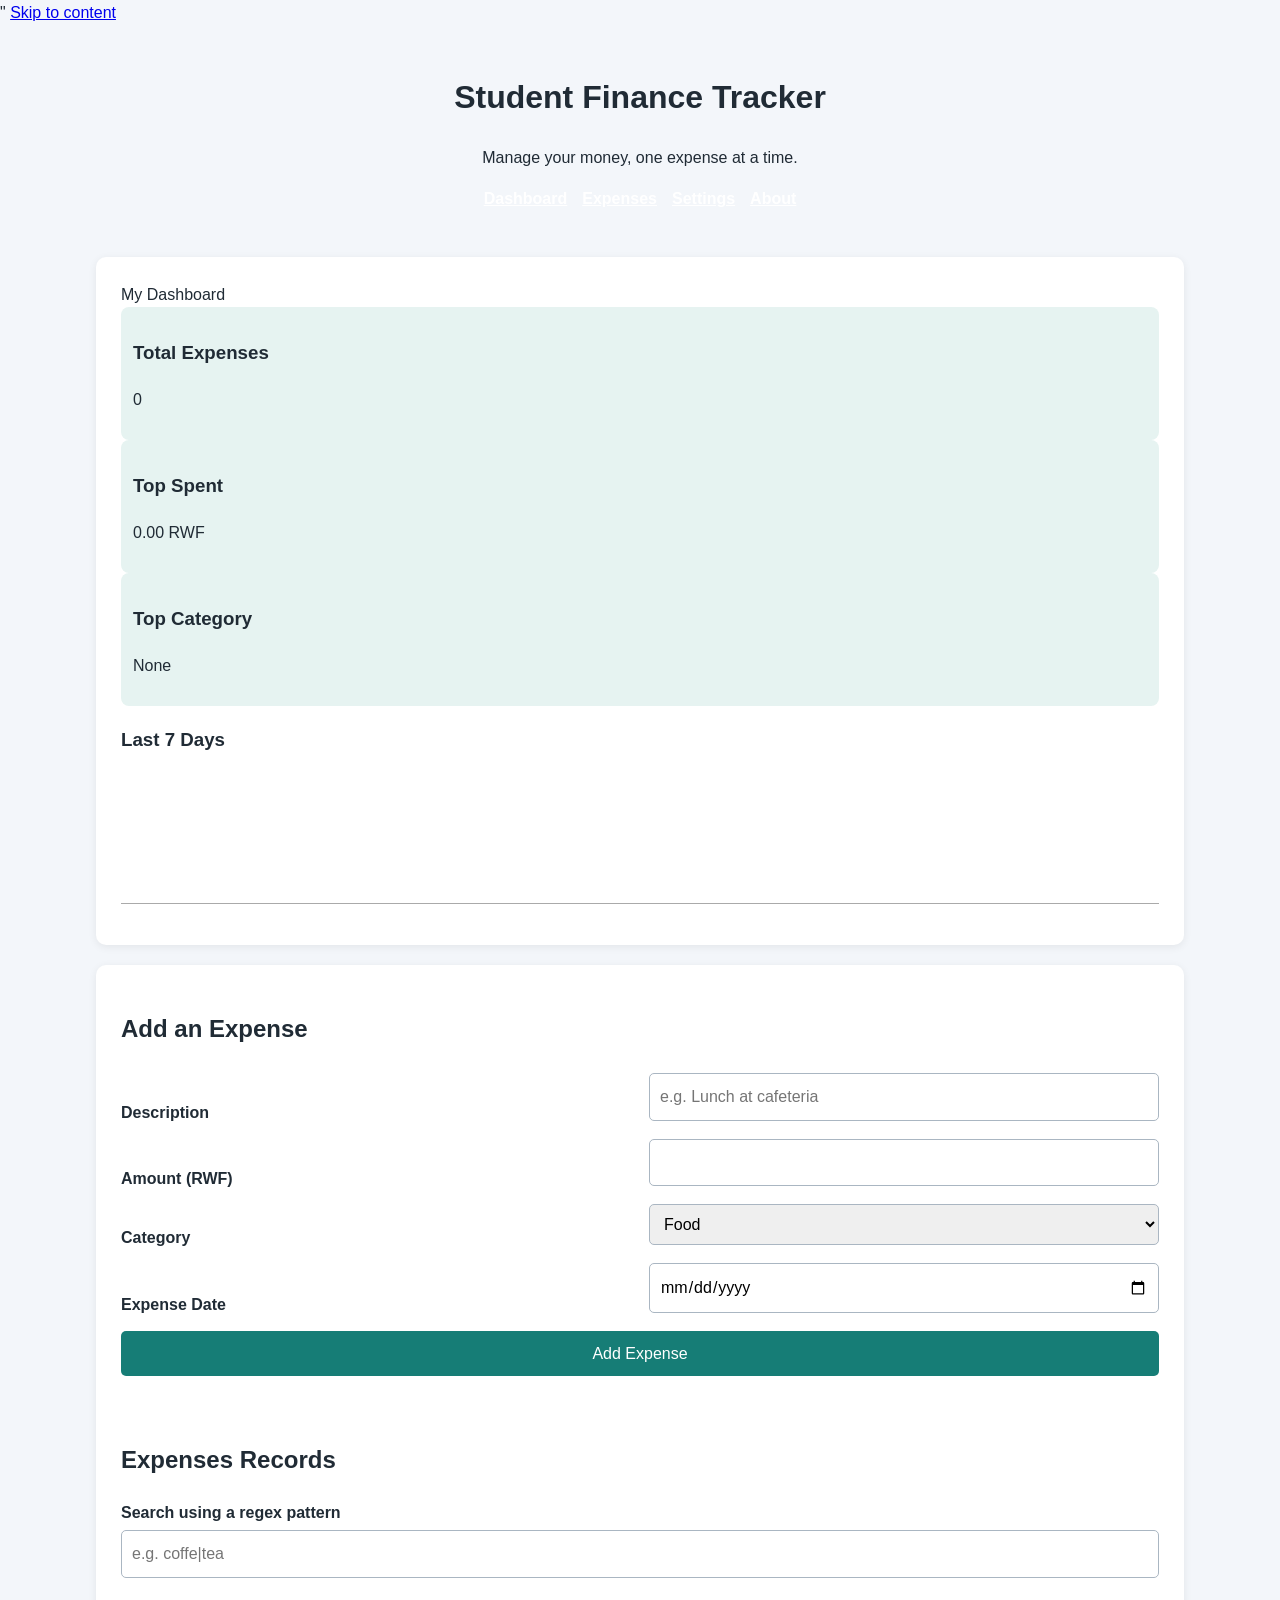
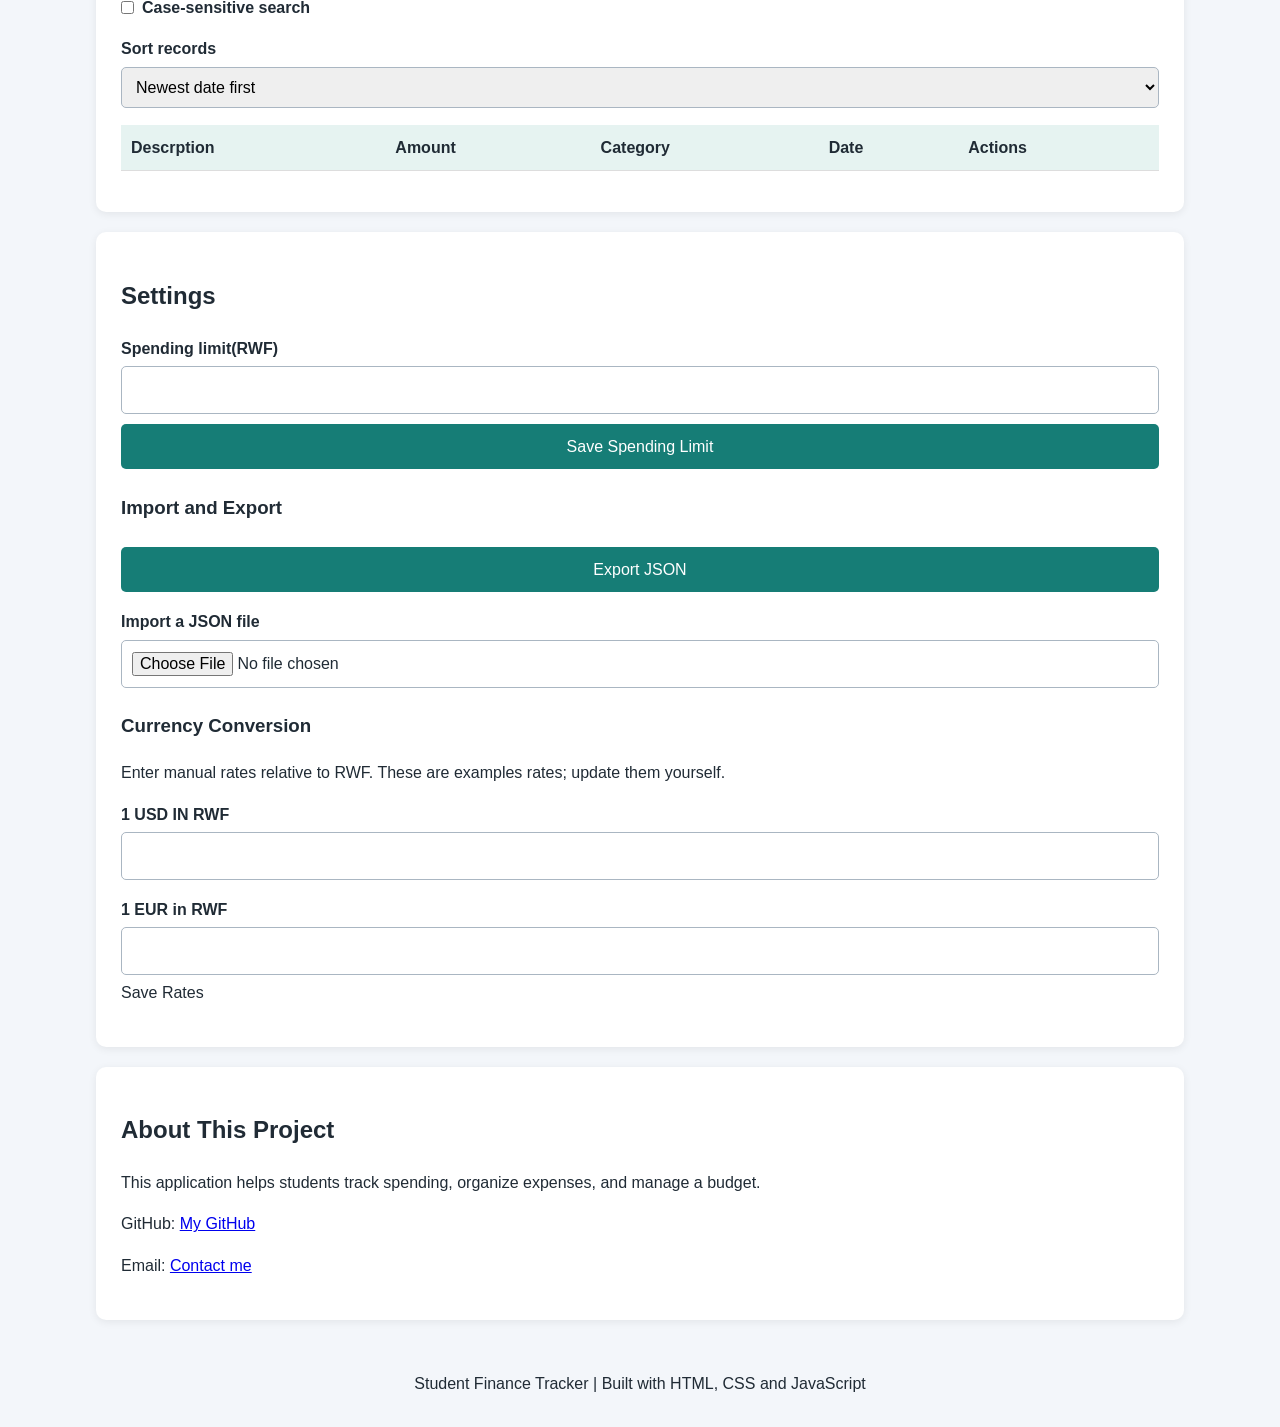
<file: index.html>
<!DOCTYPE html>
<html lang="en">
    <head>
        <meta charset="UTF-8">
        <meta name="viewport" content="width, initial-scale=1.0">
        <title>Student Finance Tracker</title>
        <link rel="stylesheet" href="styles.css">
        <script src="script.js" defer></script>"
    </head>
    <body>
        <a class="skip-link" href="#main">Skip to content</a>

        <header>
            <h1>Student Finance Tracker</h1>
            <p>Manage your money, one expense at a time.</p>
            <nav aria-label="Main navigation">
                <a href="#dashboard">Dashboard</a>
                <a href="#expenses">Expenses</a>
                <a href="#settings">Settings</a>
                <a href="#about">About</a>
               </nav>
        </header>

        <main id="main">
            <section id="dashboard"
              <h2>My Dashboard</h2>
              <div class="stats">
                <article>
                    <h3> Total Expenses</h3>
                    <p id="totalRecords">0</p>
                </article>
                <article>
                    <h3> Top Spent</h3>
                    <p id="topSpent">0.00 RWF</p>
                </article>
                <article>
                    <h3>Top Category</h3>
                    <p id="topCtegory">None</p>
                </article>
              </div>

              <h3>Last 7 Days</h3>
              <div id="trend" class="trend" aria-label="Daily spending chart"></div>
              <p id="limitMessage" role="status" aria-live="polite"></p>
            </section>
            <section id="expenses">
                <h2>Add an Expense</h2>

                <form id="expenseForm">
                    <label for="description">Description</label>
                    <input id="description" required maxlength="100"
                    placeholder="e.g. Lunch at cafeteria">
                    

                    <label for="amount">Amount (RWF)</label>
                    <input id="amount" type="number" min="0" step="0.01"
                    required placeboard="e.g. 2500">

                    <label for="category">Category</label>
                    <select id="Category" required>
                        <option>Food</option>
                        <option>Books</option>
                        <option>Transport</option>
                        <option>Entertainment</option>
                        <option>Fees</option>
                        <option>Other</option>
                    </select>

                    <label for="date">Expense Date</label>
                    <input id="date" type="date" required>

                    <button type="submit" id="saveButton">Add Expense</button>
                    <button type="buttom" id="CancelEdit" hidden>Cancel Edit</button>
                    <p id="forMessage" role="status" arian-live="polite"></p>
                </form>


                <h2>Expenses Records</h2>

                <label for="search">Search using a regex pattern</label>
                <input id="search" placeholder="e.g. coffe|tea">

                <label class="inline">
                    <input type="checkbox" id="caseSensitive">
                    Case-sensitive search
                </label>

                <p id="searchMessage" role="status" aria-live="polite"></p>

                <label for="sort">Sort records</label>
                <select id="sort">
                    <option value="date-desc">Newest date first</option>
                    <option value="date-asc">Oldest date first</option>
                    <option value="description-asc">Descrption A-Z</option>
                    <option value="description-desc">Description Z-A</option>
                    <option value="amount-asc">Amount low to high</option>
                    <option value="amount-desc">Amount high to low</option>
                </select>
                <div class="table-wrap">
                    <table>
                        <thead>
                            <tr>
                                <th>Descrption</th>
                                <th>Amount</th>
                                <th>Category</th>
                                <th>Date</th>
                                <th>Actions</th>
                            </tr>
                        </thead>
                        <tbody id="expenseList"</tbody>
                    </table>
                    </div>
                    <p id="emptyMessage"></p>
            </section>


            <section id="settings">
                <h2>Settings</h2>
                <label for="spendingLimit">Spending limit(RWF)</label>
                <input id="spendingLimit" type="number" min="0" step="0.01">
                <button id="saveLimit">Save Spending Limit</button>

                <h3>Import and Export</h3>
                <button id="exportButton">Export JSON</button>
                <label for="importFile">Import a JSON file</label>
                <input id="importFile" type="file" accept=".json,application/json">
                <p id="settingsMessage" role="status" aria-live="polite"></p>


                <h3>Currency Conversion</h3>
                <p>Enter manual rates relative to RWF. These are examples rates; update them yourself.</p>
                <label for="usdRate">1 USD IN RWF</label>
                <input id="usdRate" type="number" min="0.01" step="0.01">
                <label for="eurRate">1 EUR in RWF</label>
                <input id="eurRate" type="number" min="0.01" step="0.01"
                <button id="saveRates">Save Rates</button>
                <p id="conversion"></p>
            </section>

            <section id="about">
                <h2>About This Project</h2>
                <p>This application helps students track spending, organize expenses, and manage a budget.</p>
                <p>GitHub: <a href="https://github.com/Balinda55"
                   target="_blank" rel="noopener noreferrer">My GitHub</a></p>
                <p>Email: <a href="s.balinda1@alustudent.com">Contact me</a></p>
            </section>
        </main>

        <footer>
            <p>Student Finance Tracker | Built with HTML, CSS and JavaScript</p>
        </footer>     
    </body>
</html>
</file>
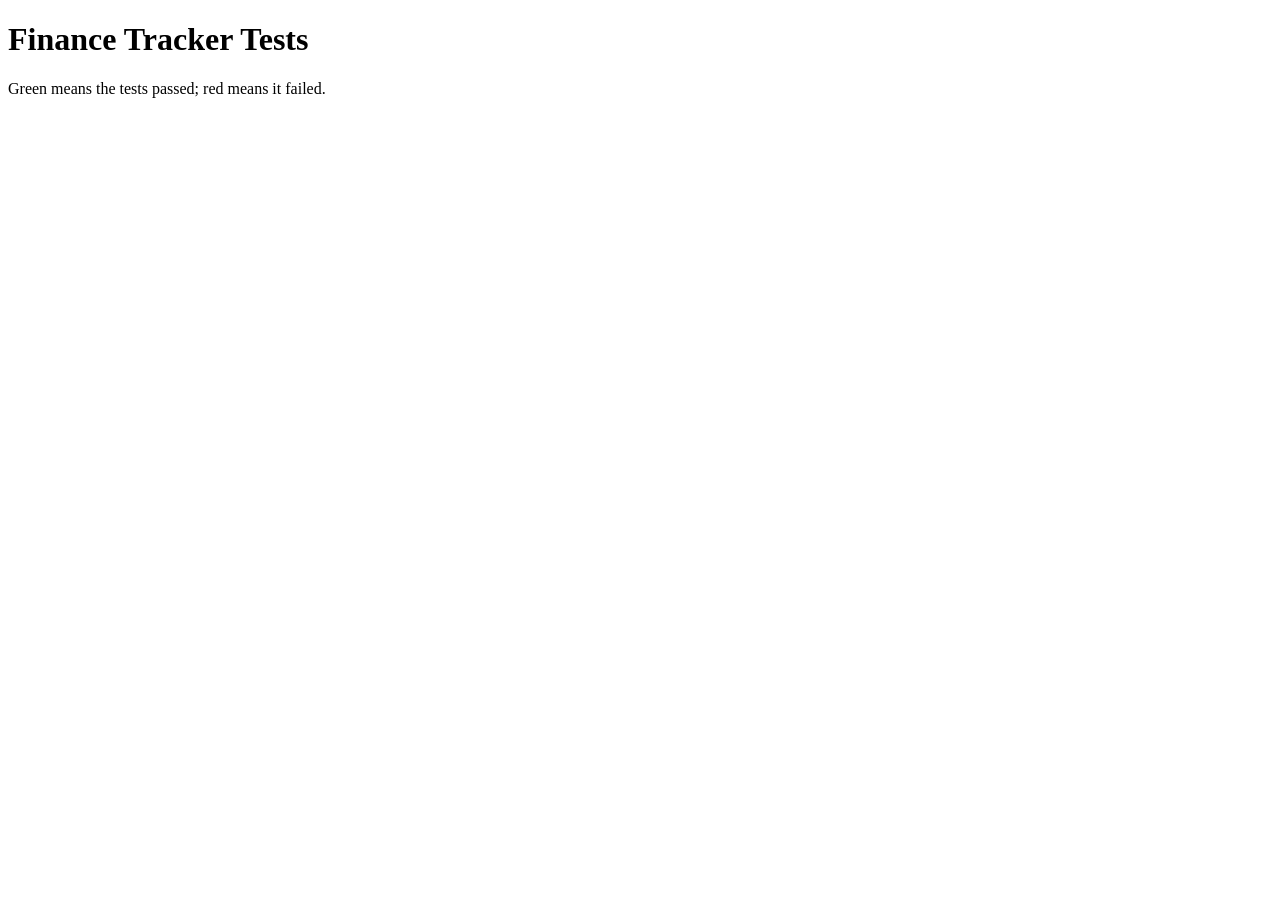
<file: tests.html>
<!DOCTYPE html>
<html lang="en">
    <head>
        <meta charset="UTF-8">
        <meta name="viewport" content="width=device-width, initial-scale=1">
        <title>Regex Tests</title>
    </head>
    <body>
        <h1>Finance Tracker Tests</h1>
        <p>Green means the tests passed; red means it failed.</p>
        <ul id="results"></ul>
        <script>
            const tests=[
                ["Valid description", /^\S(?:.*\S)?$/.test("Lunch today"), true],
      ["Reject leading space", /^\S(?:.*\S)?$/.test(" Lunch"), false],
      ["Valid amount", /^(0|[1-9]\d*)(\.\d{1,2})?$/.test("25.50"), true],
      ["Reject negative amount", /^(0|[1-9]\d*)(\.\d{1,2})?$/.test("-25"), false],
      ["Valid date format", /^\d{4}-(0[1-9]|1[0-2])-(0[1-9]|[12]\d|3[01])$/.test("2026-10-12"), true],
      ["Valid category", /^[A-Za-z]+(?:[ -][A-Za-z]+)*$/.test("School Fees"), true],
      ["Reject invalid category", /^[A-Za-z]+(?:[ -][A-Za-z]+)*$/.test("Food123"), false],
      ["Detect repeated words", /\b(\w+)\s+\1\b/i.test("lunch lunch"), true]
    ];
    const list=document.getElementById("results");

    tests.forEach(([name,result,expected]) => {
        const item =document.createElement("li");
        const passed = result ===expected;
        item.textContent =(passed ? "PASS: "FAIL: ") + name;
        item.style.color =passed ? "green" : "red";
        list.appendChild(item);
    });
            ]
        </script>
    </body>
</html>
</file>
<file: styles.css>
*{
  box-sizing: border-box;
}

body{
    margin: 0;
    font-family: Arial, sans-serif;
    line-height: 1.6;
    color:#202b35;
    background: #f3f6fa
}

header {
    background: #173f5f
    color: white;
    text-align: center;
    padding: 25px 15px;
}


nav {
    display: flex;
    justify-content: center;
    flex-wrap: wrap;
    gap: 15px;
}


nav a {
    color: white;
    font-weight: bold;
}

main {
    width: 95%;
    max-width: 1100px;
    margin: 20px auto;
}

section {
    background: white;
    padding: 18px;
    margin-bottom: 20px;
    border-radius: 10px;
    box-shadow: 0 2px 8px #00000012;
}

.stats article {
    flex: 1 1 150px;
    padding: 12px;
    background: #e6f3f1;
    border-radius: 8px;
}

label {
    display: block;
    margin-top: 12px;
    font-weight: bold;
}

input,select, button {
    width: 100%;
    padding: 10px;
    margin: 5px 0;
    font: inherit;
    border: 1px solid #aab6c2;
    border-radius: 5px;
}

button {
    background: #167d76;
    color: white;
    border: none;
    cursor: pointer;
    transition: background 0.2s , transform 0.25;
}
 
button:hover {
    background: #105e59;
    transform: translate(-1px);
}

button:focus-visible, a:focus-visible,
input:focus-visible, select:focus-visible {
    outline: 3px solid #e09f3e;
    outline-offset: 3px;
}
.skip-link:focus {
    left: 10px;
    top: 1px;
    background: white;
    color:black;
    padding: 10px;
    z-index: 10;
}

.inline {
    display: flex;
    align-items: center;
    gap: 8px;
}

.inline input {
    width: auto;
}
.table-wrap{
    overflow-x: auto;
}

table {
    width: 100%;
    border-collapse: collapse;
    margin-top: 12px;
}

th, td {
    padding: 10px;
    border-bottom: 1px solid #ddd;
    text-align: left;
}

th {
    background: #e6f3f1;
}

td button {
    width: auto;
    margin:2px;
}

mark {
    background: #ffe58a;
    color: #202020;
}

.trend {
    display: flex;
    align-items: end;
    gap: 8px;
    height: 130px;
    padding: 10px;
    border-bottom: 1px solid #aaa;
}

.bar{
    flex: 1;
    min-width: 0;
    background: #167d76;
    border-radius: 4px 4px 0 0;
    animation: rise 0.4s ease-out;
}

.bar-label {
    font-size: 11px;
    text-align: center;
}

footer {
    text-align: center;
    padding: 15px;
}

@keyframes rise{
    from{ height: 0; }
    to { height: var( --bar-height); }
}

@media ( min-width: 360px) {
    main { width: 94%; }
}

@media (min-width: 768px) {
    main { width: 88%; }
    form {
        display: grid;
        grid-template-columns: 1fr 1fr;
        gap: 8px 18px;
    }
    form label { align-self: end; }
    form button, form p { grid-column: 1 / -1; }
}

@media (min-width: 1024px) {
    main {width: 85%; }
    section { padding: 25px; }
}
</file>
